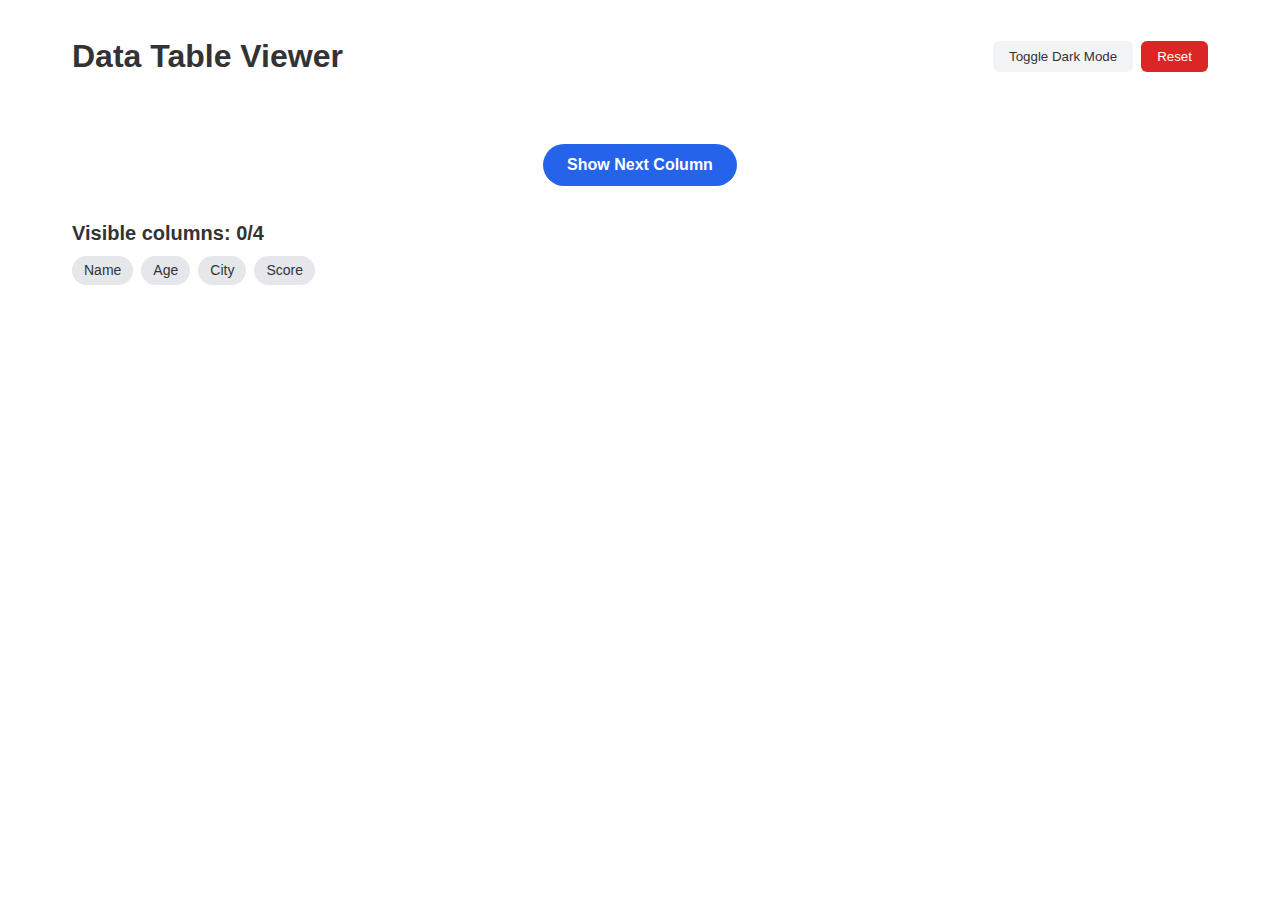
<file: index.html>
<!DOCTYPE html>
<html lang="en">
<head>
    <meta charset="UTF-8">
    <meta name="viewport" content="width=device-width, initial-scale=1.0">
    <title>Data Table Viewer</title>
    <link rel="stylesheet" href="styles.css">
</head>
<body>
    <div class="container">
        <header>
            <h1>Data Table Viewer</h1>
            <div class="controls">
                <button id="toggleTheme">Toggle Dark Mode</button>
                <button id="resetColumns" class="reset-btn">Reset</button>
            </div>
        </header>

        <div class="table-container">
            <table id="dataTable">
                <thead>
                    <tr id="tableHeader">
                        <!-- Column headers will be added here dynamically -->
                    </tr>
                </thead>
                <tbody id="tableBody">
                    <!-- Table rows will be added here dynamically -->
                </tbody>
            </table>
        </div>

        <div class="actions">
            <button id="nextColumn" class="action-btn">Show Next Column</button>
        </div>

        <div class="column-status">
            <h2>Visible columns: <span id="columnCounter">0/0</span></h2>
            <div id="columnPills" class="column-pills">
                <!-- Column pills will be added here dynamically -->
            </div>
        </div>
    </div>

    <script src="script.js"></script>
</body>
</html>
</file>
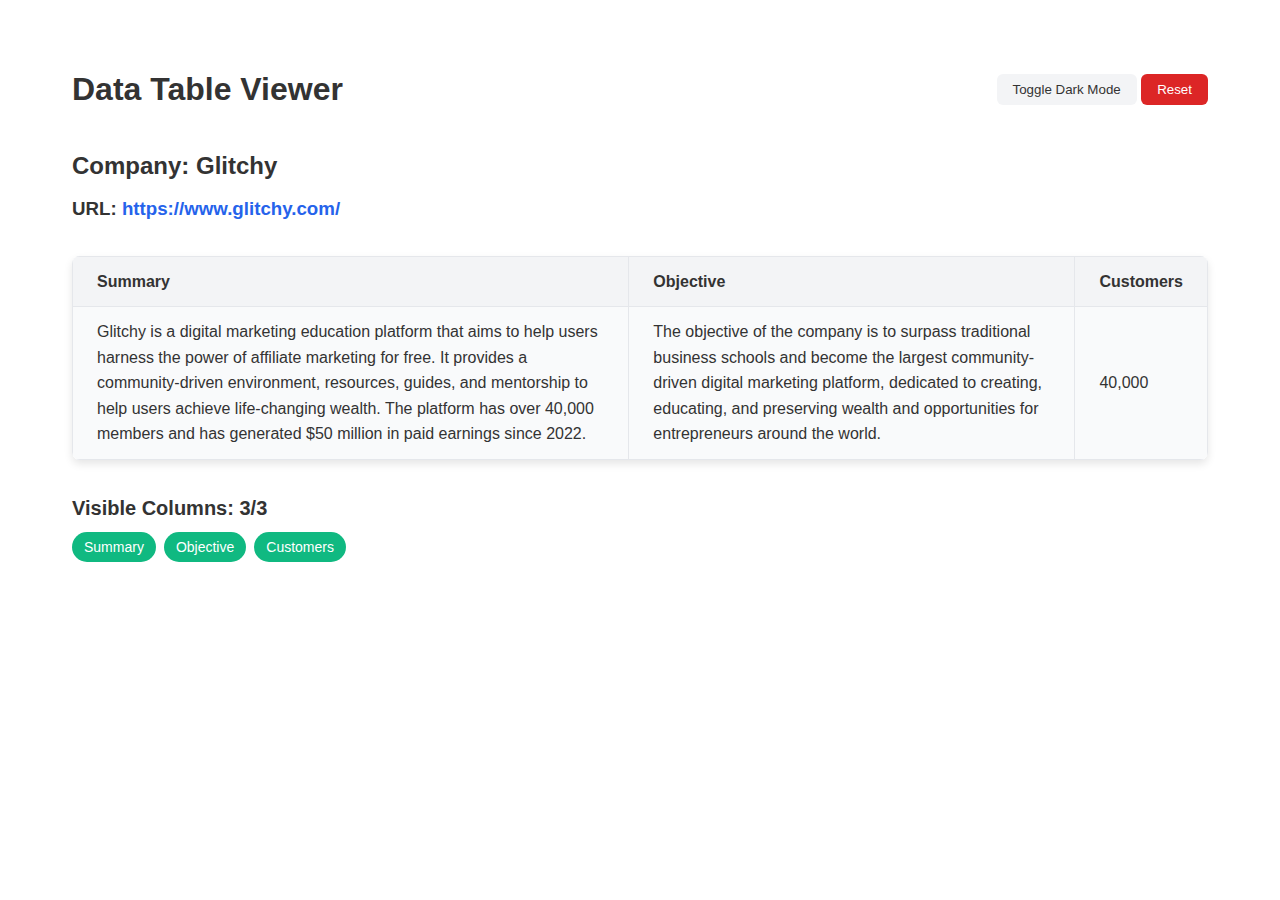
<file: website/index.html>
<!DOCTYPE html>
<html lang="en">

<head>
    <meta charset="UTF-8">
    <meta name="viewport" content="width=device-width, initial-scale=1.0">
    <title>Data Table Viewer</title>
    <link rel="stylesheet" href="styles.css">
</head>

<body>
    <div class="container">
        <!-- Header Section -->
        <header>
            <h1>Data Table Viewer</h1>
            <div class="controls">
                <button id="toggleTheme">Toggle Dark Mode</button>
                <button id="resetTable" class="reset-btn">Reset</button>
            </div>
        </header>

        <!-- Company Information Section -->
        <div id="companyInfo" class="company-info">
            <h2>Company: <span id="companyName">Loading...</span></h2>
            <h3>URL: <a id="companyLink" href="#" target="_blank">Visit Site</a></h3>
        </div>

        <!-- Data Table Section -->
        <div class="table-container">
            <table id="dataTable">
                <thead>
                    <tr id="tableHeader"></tr>
                </thead>
                <tbody id="tableBody"></tbody>
            </table>
        </div>

        <!-- Column Status Section -->
        <div class="column-status">
            <h2>Visible Columns: <span id="columnCounter">0/0</span></h2>
            <div id="columnPills" class="column-pills"></div>
        </div>
    </div>

    <script src="script.js"></script>
</body>

</html>
</file>
<file: website/styles.css>
/* Light Mode Variables */
:root {
    --bg-color: #ffffff;
    --text-color: #333333;
    --header-bg: #f3f4f6;
    --table-border: #e5e7eb;
    --button-bg: #2563eb;
    --button-text: #ffffff;
    --reset-bg: #dc2626;
    --even-row: #ffffff;
    --odd-row: #f9fafb;
    --hover-row: #eff6ff;
    --active-pill: #10b981;
    --inactive-pill: #e5e7eb;
}

/* Dark Mode Variables */
body.dark-mode {
    --bg-color: #111827;
    --text-color: #ffffff;
    --header-bg: #1f2937;
    --table-border: #374151;
    --button-bg: #3b82f6;
    --button-text: #ffffff;
    --reset-bg: #ef4444;
    --even-row: #1a202c;
    --odd-row: #2d3748;
    --hover-row: #4a5568;
    --active-pill: #10b981;
    --inactive-pill: #4b5563;
}

/* Global Reset */
* {
    margin: 0;
    padding: 0;
    box-sizing: border-box;
}

body {
    font-family: 'Segoe UI', Tahoma, Geneva, Verdana, sans-serif;
    background-color: var(--bg-color);
    color: var(--text-color);
    line-height: 1.6;
    transition: background-color 0.3s, color 0.3s;
}

/* Main Container */
.container {
    max-width: 1200px;
    margin: 2rem auto;
    padding: 2rem;
}

/* Header */
header {
    display: flex;
    justify-content: space-between;
    align-items: center;
    margin-bottom: 2rem;
}

h1 {
    font-size: 2rem;
}

button {
    padding: 0.5rem 1rem;
    border: none;
    border-radius: 0.375rem;
    cursor: pointer;
    font-weight: 500;
    transition: background-color 0.2s;
}

/* Button Styles */
#toggleTheme {
    background-color: var(--header-bg);
    color: var(--text-color);
}

.reset-btn {
    background-color: var(--reset-bg);
    color: var(--button-text);
}

button:hover {
    opacity: 0.9;
}

/* Company Info Section */
.company-info {
    margin-bottom: 2rem;
}

.company-info h2,
.company-info h3 {
    margin-bottom: 0.5rem;
}

.company-info a {
    color: var(--button-bg);
    text-decoration: none;
    font-weight: bold;
}

.company-info a:hover {
    text-decoration: underline;
}

/* Table Container */
.table-container {
    overflow-x: auto;
    border-radius: 0.5rem;
    box-shadow: 0 4px 8px rgba(0, 0, 0, 0.1);
    margin-bottom: 2rem;
}

table {
    width: 100%;
    border-collapse: collapse;
    background-color: var(--bg-color);
}

th, td {
    padding: 0.75rem 1.5rem;
    text-align: left;
    border: 1px solid var(--table-border);
}

th {
    background-color: var(--header-bg);
    font-weight: 600;
}

tr:nth-child(even) {
    background-color: var(--even-row);
}

tr:nth-child(odd) {
    background-color: var(--odd-row);
}

tbody tr:hover {
    background-color: var(--hover-row);
}

/* Column Status Section */
.column-status {
    margin-top: 1rem;
}

.column-status h2 {
    font-size: 1.25rem;
    margin-bottom: 0.5rem;
}

.column-pills {
    display: flex;
    flex-wrap: wrap;
    gap: 0.5rem;
}

/* Pill Styles */
.column-pill {
    padding: 0.25rem 0.75rem;
    border-radius: 9999px;
    font-size: 0.875rem;
    cursor: pointer;
    transition: background-color 0.3s;
    background-color: var(--inactive-pill);
    color: var(--text-color);
}

.column-pill.active {
    background-color: var(--active-pill);
    color: white;
}

.column-pill:hover {
    opacity: 0.8;
}

/* Responsive Design */
@media (max-width: 768px) {
    h1 {
        font-size: 1.5rem;
    }

    button {
        padding: 0.4rem 0.8rem;
    }
}
</file>
<file: styles.css>
:root {
    --bg-color: #ffffff;
    --text-color: #333333;
    --header-bg: #f3f4f6;
    --table-border: #e5e7eb;
    --button-bg: #2563eb;
    --button-text: #ffffff;
    --reset-bg: #dc2626;
    --even-row: #ffffff;
    --odd-row: #f9fafb;
    --hover-row: #eff6ff;
    --active-pill: #10b981;
    --inactive-pill: #e5e7eb;
}

body.dark-mode {
    --bg-color: #111827;
    --text-color: #ffffff;
    --header-bg: #1f2937;
    --table-border: #374151;
    --button-bg: #3b82f6;
    --button-text: #ffffff;
    --reset-bg: #ef4444;
    --even-row: #111827;
    --odd-row: #1f2937;
    --hover-row: #374151;
    --active-pill: #10b981;
    --inactive-pill: #4b5563;
}

* {
    margin: 0;
    padding: 0;
    box-sizing: border-box;
}

body {
    font-family: -apple-system, BlinkMacSystemFont, 'Segoe UI', Roboto, Oxygen, Ubuntu, Cantarell, 'Open Sans', 'Helvetica Neue', sans-serif;
    background-color: var(--bg-color);
    color: var(--text-color);
    line-height: 1.5;
    transition: background-color 0.3s, color 0.3s;
}

.container {
    max-width: 1200px;
    margin: 0 auto;
    padding: 2rem;
}

header {
    display: flex;
    justify-content: space-between;
    align-items: center;
    margin-bottom: 2rem;
}

button {
    padding: 0.5rem 1rem;
    border: none;
    border-radius: 0.375rem;
    cursor: pointer;
    font-weight: 500;
    transition: background-color 0.2s;
}

.controls {
    display: flex;
    gap: 0.5rem;
}

#toggleTheme {
    background-color: var(--header-bg);
    color: var(--text-color);
}

.reset-btn {
    background-color: var(--reset-bg);
    color: white;
}

.table-container {
    overflow-x: auto;
    margin-bottom: 2rem;
    box-shadow: 0 4px 6px -1px rgba(0, 0, 0, 0.1), 0 2px 4px -1px rgba(0, 0, 0, 0.06);
    border-radius: 0.5rem;
}

table {
    width: 100%;
    border-collapse: collapse;
    background-color: var(--bg-color);
}

th, td {
    padding: 0.75rem 1.5rem;
    text-align: left;
    border: 1px solid var(--table-border);
}

th {
    background-color: var(--header-bg);
    font-weight: 600;
}

tr:nth-child(even) {
    background-color: var(--even-row);
}

tr:nth-child(odd) {
    background-color: var(--odd-row);
}

tbody tr:hover {
    background-color: var(--hover-row);
}

.actions {
    display: flex;
    justify-content: center;
    margin-bottom: 2rem;
}

.action-btn {
    background-color: var(--button-bg);
    color: var(--button-text);
    padding: 0.75rem 1.5rem;
    border-radius: 9999px;
    font-weight: 600;
    font-size: 1rem;
}

.action-btn:hover {
    opacity: 0.9;
}

.column-status h2 {
    font-size: 1.25rem;
    margin-bottom: 0.5rem;
}

.column-pills {
    display: flex;
    flex-wrap: wrap;
    gap: 0.5rem;
}

.column-pill {
    padding: 0.25rem 0.75rem;
    border-radius: 9999px;
    font-size: 0.875rem;
}

.column-pill.active {
    background-color: var(--active-pill);
    color: white;
}

.column-pill.inactive {
    background-color: var(--inactive-pill);
    color: var(--text-color);
}

/* Hide the next column button when all columns are shown */
.action-btn.hidden {
    display: none;
}
</file>
